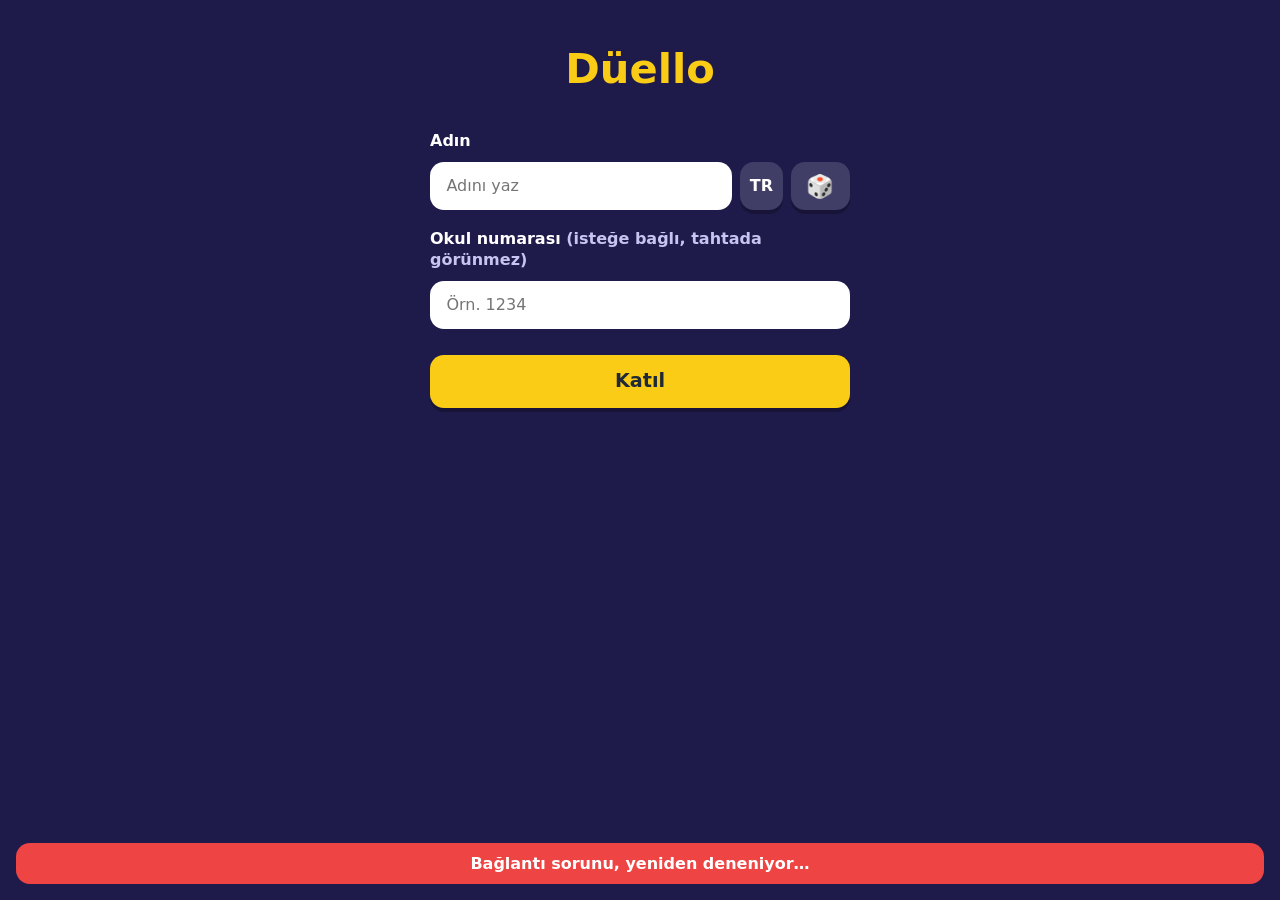
<file: site/index.html>
<!doctype html>
<html lang="tr">
<head>
  <meta charset="utf-8">
  <meta name="viewport" content="width=device-width, initial-scale=1">
  <title>Düello</title>
  <meta http-equiv="refresh" content="0; url=play.html">
  <script>location.replace("play.html" + location.search);</script>
</head>
<body>
  <p><a href="play.html">Yarışmaya katıl</a> · <a href="board.html">Tahta (öğretmen)</a></p>
</body>
</html>
</file>
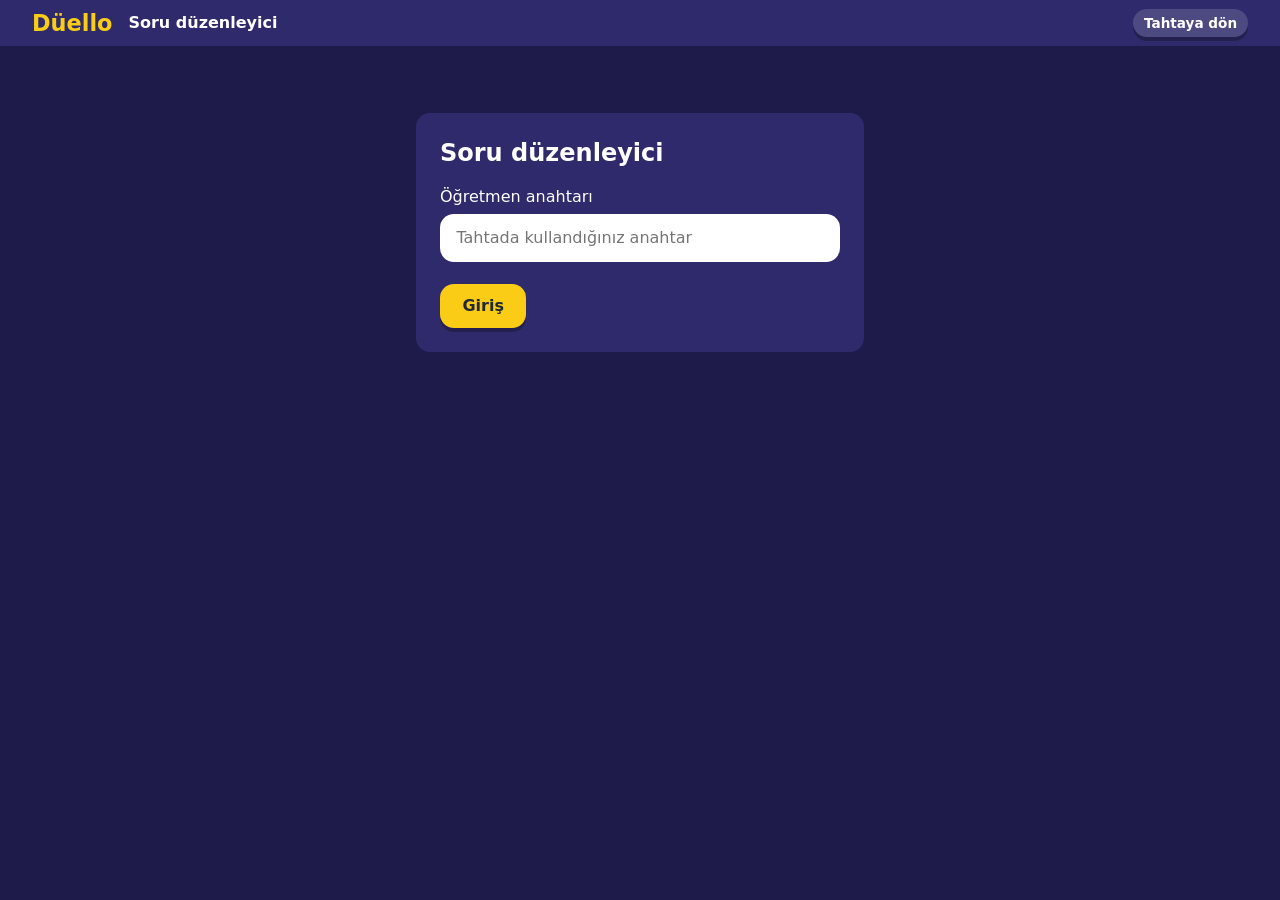
<file: site/duzenle.html>
<!doctype html>
<html lang="tr">
<head>
  <meta charset="utf-8">
  <meta name="viewport" content="width=device-width, initial-scale=1">
  <meta name="robots" content="noindex">
  <title>Düello — Soru düzenleyici</title>
  <link rel="stylesheet" href="css/ortak.css">
  <link rel="stylesheet" href="css/duzenle.css">
</head>
<body>
  <header class="ust">
    <div class="logo">Düello</div>
    <div class="ust-baslik">Soru düzenleyici</div>
    <a class="dugme ikincil kucuk" href="board.html">Tahtaya dön</a>
  </header>

  <p class="bildirim" id="bildirim" hidden></p>

  <main>
    <!-- Giriş -->
    <section data-ekran="giris" class="giris">
      <form id="giris-formu" class="kart" autocomplete="off">
        <h1>Soru düzenleyici</h1>
        <label for="anahtar">Öğretmen anahtarı</label>
        <input class="alan" id="anahtar" type="password" placeholder="Tahtada kullandığınız anahtar" required>
        <div class="dugmeler">
          <button class="dugme" type="submit">Giriş</button>
        </div>
      </form>
    </section>

    <!-- Düzenleme -->
    <section data-ekran="duzen" class="duzen" hidden>
      <aside class="set-listesi">
        <button class="dugme" type="button" id="yeni-set">+ Yeni set</button>
        <ul id="setler"></ul>
        <div class="ice-aktar">
          <h2>İçe aktar</h2>
          <label class="dugme ikincil kucuk">Dosyadan (Excel, CSV)<input type="file" accept=".xlsx,.xls,.ods,.csv,.tsv,.txt,.json" id="ice-aktar" hidden></label>
          <form id="link-formu" class="link-formu" autocomplete="off">
            <input class="alan" id="tablo-linki" type="url" placeholder="Google E-Tablolar linki" required>
            <button class="dugme ikincil kucuk" type="submit" id="link-getir">Getir</button>
          </form>
          <details class="bicim">
            <summary>Tablo nasıl olmalı?</summary>
            <p>İlk satır başlık: <b>Soru</b>, <b>A</b>, <b>B</b>, <b>C</b>, <b>D</b>, <b>Doğru</b>; isteğe bağlı
              <b>Süre</b>, <b>Görsel</b> (link), <b>Kazanım</b>. Sütun sırası önemli değil.</p>
            <p>Doğru: A–D harfi, 1–4 ya da doğru şıkkın kendisi.</p>
            <p>Her satır bir soru. Excel'de yalnızca ilk sayfa okunur; linkte açık olan sekme alınır.</p>
            <button type="button" class="baglanti" id="ornek-indir">Örnek dosyayı indir</button>
          </details>
        </div>
      </aside>

      <form id="set-formu" class="set-formu" novalidate>
        <div class="set-bilgi">
          <div class="alan-grubu genis">
            <label for="baslik">Set başlığı</label>
            <input class="alan" id="baslik" required placeholder="ör. 9A — Atom ve Periyodik Sistem">
          </div>
          <div class="alan-grubu">
            <label for="kisa-ad">Kısa ad</label>
            <input class="alan" id="kisa-ad" required pattern="[A-Za-z0-9][A-Za-z0-9._\-]*" placeholder="9a-atom"
              title="Harf, rakam, - _ . (Türkçe karakter ve boşluk olmaz)">
          </div>
          <div class="alan-grubu dar">
            <label for="varsayilan-sure">Süre (sn)</label>
            <input class="alan" id="varsayilan-sure" type="number" min="1" value="20" required>
          </div>
        </div>
        <p class="soluk ipucu">Görsel eklemek için resmi soru kartının üstüne sürükleyin, kopyalayıp kartın içinde
          <kbd>Ctrl</kbd>+<kbd>V</kbd> yapın ya da bir link yapıştırın. Doğru şıkkı yuvarlağa tıklayarak seçin.</p>

        <ol id="sorular" class="soru-kartlari"></ol>
        <button class="dugme ikincil" type="button" id="soru-ekle">+ Soru ekle</button>

        <ul class="hatalar" id="hatalar" hidden></ul>

        <div class="kaydet-cubugu">
          <button class="dugme" type="submit" id="kaydet">Kaydet</button>
          <span class="soluk" id="kayit-durumu"></span>
          <span class="bosluk"></span>
          <button class="dugme ikincil kucuk" type="button" id="json-indir">JSON indir</button>
          <button class="dugme ikincil kucuk tehlike" type="button" id="set-sil">Seti sil</button>
        </div>
      </form>
    </section>
  </main>

  <template id="soru-sablonu">
    <li class="soru-karti">
      <div class="kart-ust">
        <span class="soru-no"></span>
        <span class="bosluk"></span>
        <button type="button" class="ikon" data-is="yukari" title="Yukarı taşı">↑</button>
        <button type="button" class="ikon" data-is="asagi" title="Aşağı taşı">↓</button>
        <button type="button" class="ikon" data-is="kopyala" title="Kopyala">⧉</button>
        <button type="button" class="ikon" data-is="sil" title="Sil">✕</button>
      </div>
      <textarea class="alan" data-alan="metin" rows="2" placeholder="Soru metni" required></textarea>
      <div class="gorsel-alani">
        <div class="onizleme" hidden>
          <img alt="Soru görseli önizlemesi">
          <p class="gorsel-hata" hidden>Görsel açılamadı. Link herkese açık mı?</p>
        </div>
        <div class="gorsel-satiri">
          <input class="alan" data-alan="gorsel" type="url" placeholder="Görsel linki (isteğe bağlı)">
          <label class="dugme ikincil kucuk">Resim yükle<input type="file" accept="image/png,image/jpeg,image/gif,image/webp" data-alan="dosya" hidden></label>
          <button type="button" class="ikon" data-is="gorsel-kaldir" title="Görseli kaldır" hidden>✕</button>
        </div>
      </div>
      <div class="sik-izgara">
        <div class="sik sik-a"><span class="sekil">▲</span><input class="alan" data-sik="0" placeholder="A şıkkı" required><label class="dogru-sec" title="Doğru cevap"><input type="radio" value="0" required><span>✓</span></label></div>
        <div class="sik sik-b"><span class="sekil">◆</span><input class="alan" data-sik="1" placeholder="B şıkkı" required><label class="dogru-sec" title="Doğru cevap"><input type="radio" value="1"><span>✓</span></label></div>
        <div class="sik sik-c"><span class="sekil">●</span><input class="alan" data-sik="2" placeholder="C şıkkı" required><label class="dogru-sec" title="Doğru cevap"><input type="radio" value="2"><span>✓</span></label></div>
        <div class="sik sik-d"><span class="sekil">■</span><input class="alan" data-sik="3" placeholder="D şıkkı" required><label class="dogru-sec" title="Doğru cevap"><input type="radio" value="3"><span>✓</span></label></div>
      </div>
      <div class="kart-alt">
        <label>Süre <input class="alan kucuk-alan" data-alan="sure" type="number" min="1" placeholder="varsayılan"> sn</label>
        <label>Kazanım <input class="alan kucuk-alan" data-alan="kazanim" placeholder="ör. 9.2.1"></label>
      </div>
    </li>
  </template>

  <script src="config.js"></script>
  <script src="js/ortak.js"></script>
  <script src="js/tablo.js"></script>
  <script src="js/duzenle.js"></script>
</body>
</html>
</file>
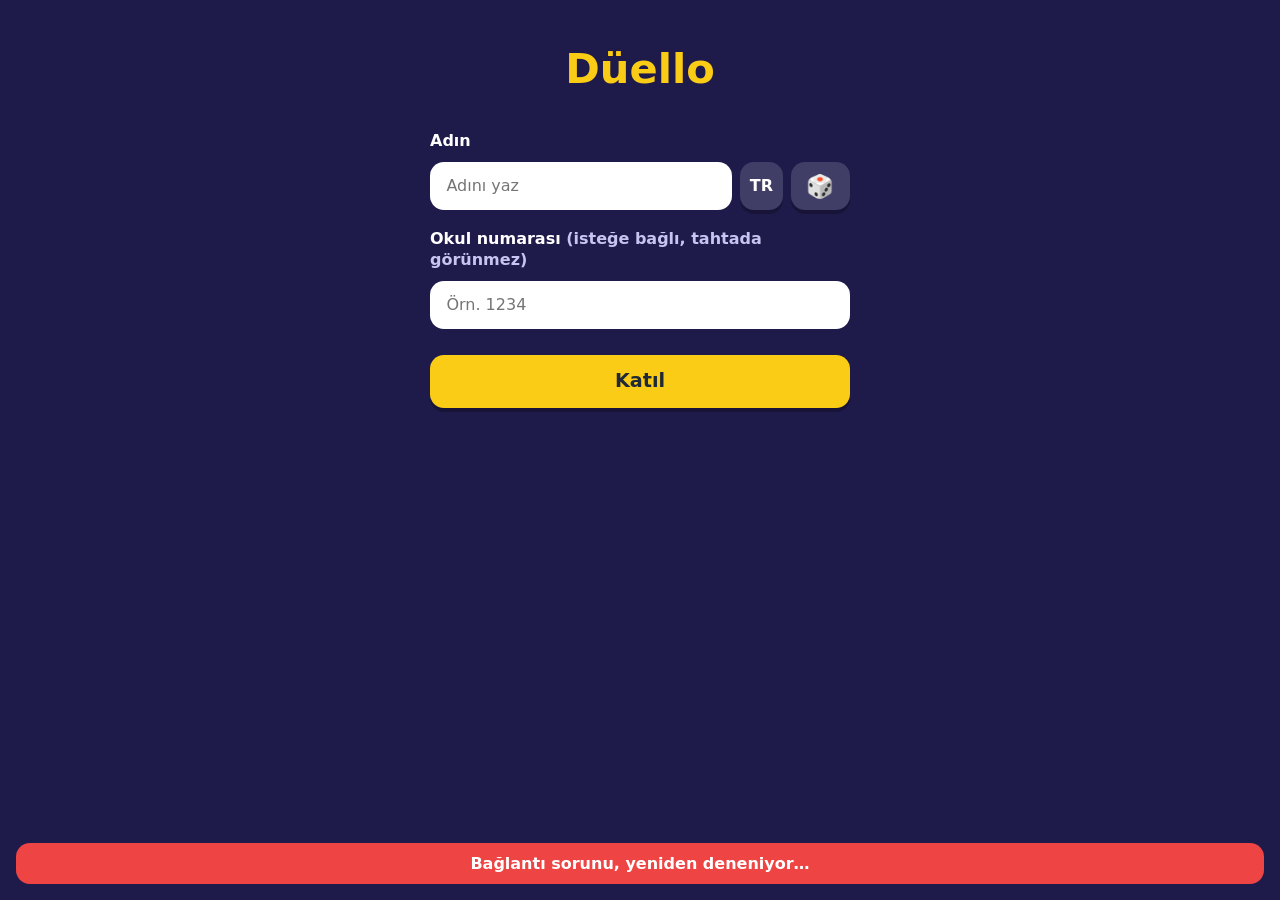
<file: site/play.html>
<!doctype html>
<html lang="tr">
<head>
  <meta charset="utf-8">
  <meta name="viewport" content="width=device-width, initial-scale=1, maximum-scale=1, user-scalable=no">
  <meta name="theme-color" content="#1e1b4b">
  <title>Düello</title>
  <link rel="stylesheet" href="css/ortak.css">
  <link rel="stylesheet" href="css/play.css">
</head>
<body>
  <header class="ust" id="ust" hidden>
    <span id="ust-ad"></span>
    <button type="button" class="baglanti" id="degistir">değiştir</button>
  </header>

  <main>
    <section data-ekran="giris" class="giris">
      <h1>Düello</h1>
      <form id="giris-formu" autocomplete="off">
        <label for="ad">Adın</label>
        <div class="ad-satiri">
          <input class="alan" id="ad" maxlength="20" placeholder="Adını yaz" autocapitalize="words">
          <button type="button" class="dugme ikincil dil" id="dil" title="Rastgele ad dili / Random name language" aria-label="Rastgele ad dili">TR</button>
          <button type="button" class="dugme ikincil zar" id="zar" title="Rastgele ad" aria-label="Rastgele ad">🎲</button>
        </div>
        <label for="okul-no">Okul numarası <span class="soluk">(isteğe bağlı, tahtada görünmez)</span></label>
        <input class="alan" id="okul-no" maxlength="20" inputmode="numeric" placeholder="Örn. 1234">
        <p class="hata-kutusu" id="giris-hata" hidden></p>
        <button class="dugme genis" type="submit">Katıl</button>
      </form>
    </section>

    <section data-ekran="bekle" class="ortala" hidden>
      <div class="buyuk-ikon">👀</div>
      <h2 id="bekle-baslik">Tahtaya bak</h2>
      <p class="soluk" id="bekle-metin"></p>
    </section>

    <section data-ekran="soru" class="soru" hidden>
      <p class="soru-no" id="soru-no"></p>
      <div class="siklar" id="siklar">
        <button type="button" class="sik sik-a" data-sik="0"><span>▲</span>A</button>
        <button type="button" class="sik sik-b" data-sik="1"><span>◆</span>B</button>
        <button type="button" class="sik sik-c" data-sik="2"><span>●</span>C</button>
        <button type="button" class="sik sik-d" data-sik="3"><span>■</span>D</button>
      </div>
    </section>

    <section data-ekran="gonderildi" class="ortala" hidden>
      <div class="buyuk-ikon" id="gonderildi-ikon">✓</div>
      <h2 id="gonderildi-baslik">Cevabın alındı</h2>
      <p class="soluk" id="gonderildi-metin">Süre bitince sonucunu göreceksin.</p>
    </section>

    <section data-ekran="sonuc" class="ortala" hidden>
      <div class="buyuk-ikon" id="sonuc-ikon"></div>
      <h2 id="sonuc-baslik"></h2>
      <p class="puan" id="sonuc-puan"></p>
    </section>

    <section data-ekran="bitti" class="ortala" hidden>
      <div class="buyuk-ikon">🏁</div>
      <h2>Yarışma bitti</h2>
      <p class="soluk">Katıldığın için teşekkürler! Sonuçlar tahtada.</p>
    </section>
  </main>

  <p class="baglanti-uyari" id="baglanti-uyari" hidden>Bağlantı sorunu, yeniden deneniyor…</p>

  <script src="config.js"></script>
  <script src="js/ortak.js"></script>
  <script src="js/adlar.js"></script>
  <script src="js/play.js"></script>
</body>
</html>
</file>
<file: site/css/ortak.css>
:root {
  --zemin: #1e1b4b;
  --zemin-2: #2e2a6b;
  --kart: #ffffff;
  --metin: #ffffff;
  --metin-koyu: #1f2937;
  --soluk: #c7c4f0;
  --vurgu: #facc15;
  --basari: #22c55e;
  --hata: #ef4444;
  --a: #e21b3c;
  --b: #1368ce;
  --c: #d89e00;
  --d: #26890c;
  --yaricap: 14px;
  font-family: system-ui, -apple-system, "Segoe UI", Roboto, "Noto Sans", sans-serif;
}

* {
  box-sizing: border-box;
}

html,
body {
  margin: 0;
  min-height: 100%;
}

body {
  background: var(--zemin);
  color: var(--metin);
  line-height: 1.35;
}

[hidden] {
  display: none !important;
}

button,
input,
select {
  font: inherit;
}

.dugme {
  border: 0;
  border-radius: var(--yaricap);
  padding: 0.7em 1.4em;
  font-weight: 700;
  background: var(--vurgu);
  color: var(--metin-koyu);
  cursor: pointer;
  box-shadow: 0 4px 0 rgba(0, 0, 0, 0.25);
}

a.dugme {
  display: inline-block;
  text-decoration: none;
  text-align: center;
}

.dugme:active {
  transform: translateY(2px);
  box-shadow: 0 2px 0 rgba(0, 0, 0, 0.25);
}

.dugme:disabled {
  opacity: 0.5;
  cursor: default;
}

.dugme.ikincil {
  background: rgba(255, 255, 255, 0.15);
  color: var(--metin);
}

.alan {
  width: 100%;
  padding: 0.7em 0.9em;
  border-radius: var(--yaricap);
  border: 2px solid transparent;
  background: var(--kart);
  color: var(--metin-koyu);
}

.alan:focus {
  outline: none;
  border-color: var(--vurgu);
}

.hata-kutusu {
  background: var(--hata);
  color: #fff;
  padding: 0.6em 1em;
  border-radius: var(--yaricap);
  font-weight: 600;
}

.sik-a { background: var(--a); }
.sik-b { background: var(--b); }
.sik-c { background: var(--c); }
.sik-d { background: var(--d); }

.soluk {
  color: var(--soluk);
}
</file>
<file: site/css/duzenle.css>
body {
  display: flex;
  flex-direction: column;
  min-height: 100vh;
}

main {
  flex: 1;
  padding: 1.2em 2em 2em;
}

kbd {
  background: rgba(255, 255, 255, 0.15);
  border-radius: 4px;
  padding: 0 0.35em;
  font-family: inherit;
}

.ust {
  display: flex;
  align-items: center;
  gap: 1em;
  padding: 0.5em 2em;
  background: var(--zemin-2);
}

.logo {
  font-weight: 900;
  font-size: 1.4em;
  color: var(--vurgu);
}

.ust-baslik {
  flex: 1;
  font-weight: 600;
}

.kucuk {
  padding: 0.35em 0.8em;
  font-size: 0.85em;
}

.bosluk {
  flex: 1;
}

.bildirim {
  position: fixed;
  top: 4em;
  left: 50%;
  transform: translateX(-50%);
  z-index: 10;
  margin: 0;
  max-width: 90vw;
  padding: 0.6em 1.2em;
  border-radius: var(--yaricap);
  background: var(--hata);
  font-weight: 600;
  box-shadow: 0 6px 20px rgba(0, 0, 0, 0.4);
}

.bildirim[data-tur="bilgi"] {
  background: var(--basari);
}

.kart {
  background: var(--zemin-2);
  border-radius: var(--yaricap);
  padding: 1.5em;
  display: flex;
  flex-direction: column;
  gap: 0.4em;
}

.kart h1 {
  margin: 0 0 0.4em;
}

.dugmeler {
  display: flex;
  gap: 0.8em;
  margin-top: 1em;
}

.giris {
  max-width: 28em;
  margin: 3em auto;
}

/* Düzen: solda set listesi, sağda form */
.duzen {
  display: grid;
  grid-template-columns: 16em minmax(0, 1fr);
  gap: 2em;
  align-items: start;
}

.set-listesi {
  position: sticky;
  top: 1em;
  display: flex;
  flex-direction: column;
  gap: 0.8em;
}

.set-listesi ul {
  list-style: none;
  margin: 0;
  padding: 0;
  display: flex;
  flex-direction: column;
  gap: 0.3em;
  max-height: 60vh;
  overflow: auto;
}

.set-listesi li button {
  width: 100%;
  text-align: left;
  background: transparent;
  color: var(--metin);
  border: 0;
  border-radius: 10px;
  padding: 0.5em 0.7em;
  cursor: pointer;
  display: flex;
  flex-direction: column;
}

.set-listesi li button:hover {
  background: rgba(255, 255, 255, 0.08);
}

.set-listesi li button.secili {
  background: var(--zemin-2);
  box-shadow: inset 3px 0 0 var(--vurgu);
}

.set-adi {
  font-weight: 700;
}

.ice-aktar {
  display: flex;
  flex-direction: column;
  gap: 0.5em;
  padding-top: 0.8em;
  border-top: 1px solid rgba(255, 255, 255, 0.12);
}

.ice-aktar h2 {
  margin: 0;
  font-size: 1em;
}

.link-formu {
  display: flex;
  gap: 0.4em;
}

.link-formu .alan {
  flex: 1;
  min-width: 0;
  padding: 0.4em 0.6em;
}

.bicim {
  font-size: 0.85em;
  color: var(--soluk);
}

.bicim summary {
  cursor: pointer;
}

.bicim p {
  margin: 0.4em 0;
}

.bicim b {
  color: var(--metin);
}

.baglanti {
  background: none;
  border: 0;
  padding: 0;
  color: var(--vurgu);
  text-decoration: underline;
  cursor: pointer;
  font: inherit;
}

.bos-liste {
  padding: 0.5em 0.7em;
}

/* Set formu */
.set-formu {
  display: flex;
  flex-direction: column;
  gap: 1em;
  max-width: 60em;
}

.set-bilgi {
  display: flex;
  gap: 1em;
  flex-wrap: wrap;
}

.alan-grubu {
  display: flex;
  flex-direction: column;
  gap: 0.3em;
  flex: 1 1 12em;
}

.alan-grubu.genis {
  flex: 3 1 20em;
}

.alan-grubu.dar {
  flex: 0 1 7em;
}

.alan-grubu label {
  font-weight: 600;
}

.ipucu {
  margin: 0;
  font-size: 0.9em;
}

.soru-kartlari {
  list-style: none;
  margin: 0;
  padding: 0;
  display: flex;
  flex-direction: column;
  gap: 1em;
}

.soru-karti {
  background: var(--zemin-2);
  border-radius: var(--yaricap);
  padding: 1em;
  display: flex;
  flex-direction: column;
  gap: 0.7em;
  border: 2px dashed transparent;
  transition: border-color 0.15s;
}

.soru-karti.surukle {
  border-color: var(--vurgu);
}

.soru-karti.yukleniyor .gorsel-satiri {
  opacity: 0.6;
}

.kart-ust {
  display: flex;
  align-items: center;
  gap: 0.3em;
}

.soru-no {
  font-weight: 800;
  color: var(--vurgu);
}

.ikon {
  background: rgba(255, 255, 255, 0.1);
  color: var(--metin);
  border: 0;
  border-radius: 8px;
  width: 2em;
  height: 2em;
  cursor: pointer;
}

.ikon:hover:not(:disabled) {
  background: rgba(255, 255, 255, 0.2);
}

.ikon:disabled {
  opacity: 0.3;
  cursor: default;
}

textarea.alan {
  resize: vertical;
  font: inherit;
}

.gorsel-alani {
  display: flex;
  flex-direction: column;
  gap: 0.5em;
}

.gorsel-satiri {
  display: flex;
  gap: 0.5em;
  align-items: center;
}

.gorsel-satiri .alan {
  flex: 1;
}

.gorsel-satiri .dugme {
  white-space: nowrap;
}

.onizleme img {
  display: block;
  max-height: 14em;
  max-width: 100%;
  border-radius: 10px;
  background: #fff;
}

.gorsel-hata {
  margin: 0;
  color: #fca5a5;
  font-weight: 600;
}

.sik-izgara {
  display: grid;
  grid-template-columns: 1fr 1fr;
  gap: 0.5em;
}

.sik {
  display: flex;
  align-items: center;
  gap: 0.5em;
  padding: 0.4em;
  border-radius: var(--yaricap);
  outline: 3px solid transparent;
  outline-offset: 2px;
}

.sik:has(input[type="radio"]:checked) {
  outline-color: #fff;
}

.sik .sekil {
  width: 1.4em;
  text-align: center;
  font-size: 1.2em;
}

.sik .alan {
  flex: 1;
  min-width: 0;
}

.dogru-sec {
  position: relative;
  cursor: pointer;
}

.dogru-sec input {
  position: absolute;
  opacity: 0;
  inset: 0;
  margin: 0;
  cursor: pointer;
}

.dogru-sec span {
  display: flex;
  align-items: center;
  justify-content: center;
  width: 2em;
  height: 2em;
  border-radius: 50%;
  border: 2px solid rgba(255, 255, 255, 0.8);
  color: transparent;
  font-weight: 900;
}

.dogru-sec input:checked + span {
  background: #fff;
  color: var(--basari);
  border-color: #fff;
}

.dogru-sec input:focus-visible + span {
  outline: 2px solid var(--vurgu);
  outline-offset: 2px;
}

.kart-alt {
  display: flex;
  gap: 1.5em;
  flex-wrap: wrap;
  font-size: 0.9em;
}

.kart-alt label {
  display: flex;
  align-items: center;
  gap: 0.4em;
}

.kucuk-alan {
  width: 8em;
  padding: 0.4em 0.6em;
}

.hatalar {
  margin: 0;
  background: rgba(239, 68, 68, 0.15);
  border: 2px solid var(--hata);
  border-radius: var(--yaricap);
  padding: 0.8em 1em 0.8em 2.2em;
}

.kaydet-cubugu {
  position: sticky;
  bottom: 0;
  display: flex;
  align-items: center;
  gap: 0.8em;
  flex-wrap: wrap;
  padding: 0.8em 0;
  background: var(--zemin);
  border-top: 1px solid rgba(255, 255, 255, 0.12);
}

.dugme.tehlike {
  color: #fca5a5;
}

@media (max-width: 800px) {
  main,
  .ust {
    padding-left: 16px;
    padding-right: 16px;
  }

  .duzen {
    grid-template-columns: 1fr;
  }

  .set-listesi {
    position: static;
  }

  .sik-izgara {
    grid-template-columns: 1fr;
  }
}
</file>
<file: site/css/play.css>
body {
  display: flex;
  flex-direction: column;
  min-height: 100vh;
  min-height: 100dvh;
  -webkit-tap-highlight-color: transparent;
}

main {
  flex: 1;
  display: flex;
  flex-direction: column;
  padding: 16px;
}

main > section {
  flex: 1;
}

.ust {
  display: flex;
  justify-content: space-between;
  align-items: center;
  padding: 10px 16px;
  background: var(--zemin-2);
  font-weight: 700;
}

.baglanti {
  background: none;
  border: 0;
  color: var(--soluk);
  text-decoration: underline;
  cursor: pointer;
}

.giris {
  max-width: 420px;
  width: 100%;
  margin: 0 auto;
}

.giris h1 {
  text-align: center;
  font-size: 2.6rem;
  margin: 0.6em 0;
  color: var(--vurgu);
}

.giris form {
  display: flex;
  flex-direction: column;
  gap: 10px;
}

.giris label {
  font-weight: 600;
  margin-top: 8px;
}

.ad-satiri {
  display: flex;
  gap: 8px;
}

.dil {
  font-size: 1rem;
  font-weight: 700;
  padding: 0 0.6em;
}

.zar {
  font-size: 1.4rem;
  padding: 0 0.7em;
}

.genis {
  margin-top: 16px;
  font-size: 1.2rem;
}

.ortala {
  display: flex;
  flex-direction: column;
  align-items: center;
  justify-content: center;
  text-align: center;
}

.ortala h2 {
  font-size: 1.8rem;
  margin: 0.3em 0;
}

.buyuk-ikon {
  font-size: 4.5rem;
}

.puan {
  font-size: 2.4rem;
  font-weight: 800;
  color: var(--vurgu);
  margin: 0.2em 0;
}

body[data-ekran="sonuc"].dogru {
  background: #166534;
}

body[data-ekran="sonuc"].yanlis {
  background: #7f1d1d;
}

.soru {
  display: flex;
  flex-direction: column;
}

.soru-no {
  text-align: center;
  margin: 0 0 12px;
  font-weight: 700;
}

.siklar {
  flex: 1;
  display: grid;
  grid-template-columns: 1fr 1fr;
  grid-template-rows: 1fr 1fr;
  gap: 12px;
}

.sik {
  border: 0;
  border-radius: var(--yaricap);
  color: #fff;
  font-size: 2rem;
  font-weight: 800;
  display: flex;
  flex-direction: column;
  align-items: center;
  justify-content: center;
  gap: 4px;
  box-shadow: 0 6px 0 rgba(0, 0, 0, 0.3);
  min-height: 120px;
  cursor: pointer;
}

.sik span {
  font-size: 3.2rem;
  line-height: 1;
}

.sik:active {
  transform: translateY(3px);
  box-shadow: 0 3px 0 rgba(0, 0, 0, 0.3);
}

.sik:disabled {
  opacity: 0.35;
}

.sik.secili {
  opacity: 1;
  outline: 5px solid #fff;
}

.baglanti-uyari {
  position: fixed;
  left: 16px;
  right: 16px;
  bottom: 16px;
  margin: 0;
  padding: 0.6em 1em;
  border-radius: var(--yaricap);
  background: var(--hata);
  text-align: center;
  font-weight: 600;
}
</file>
